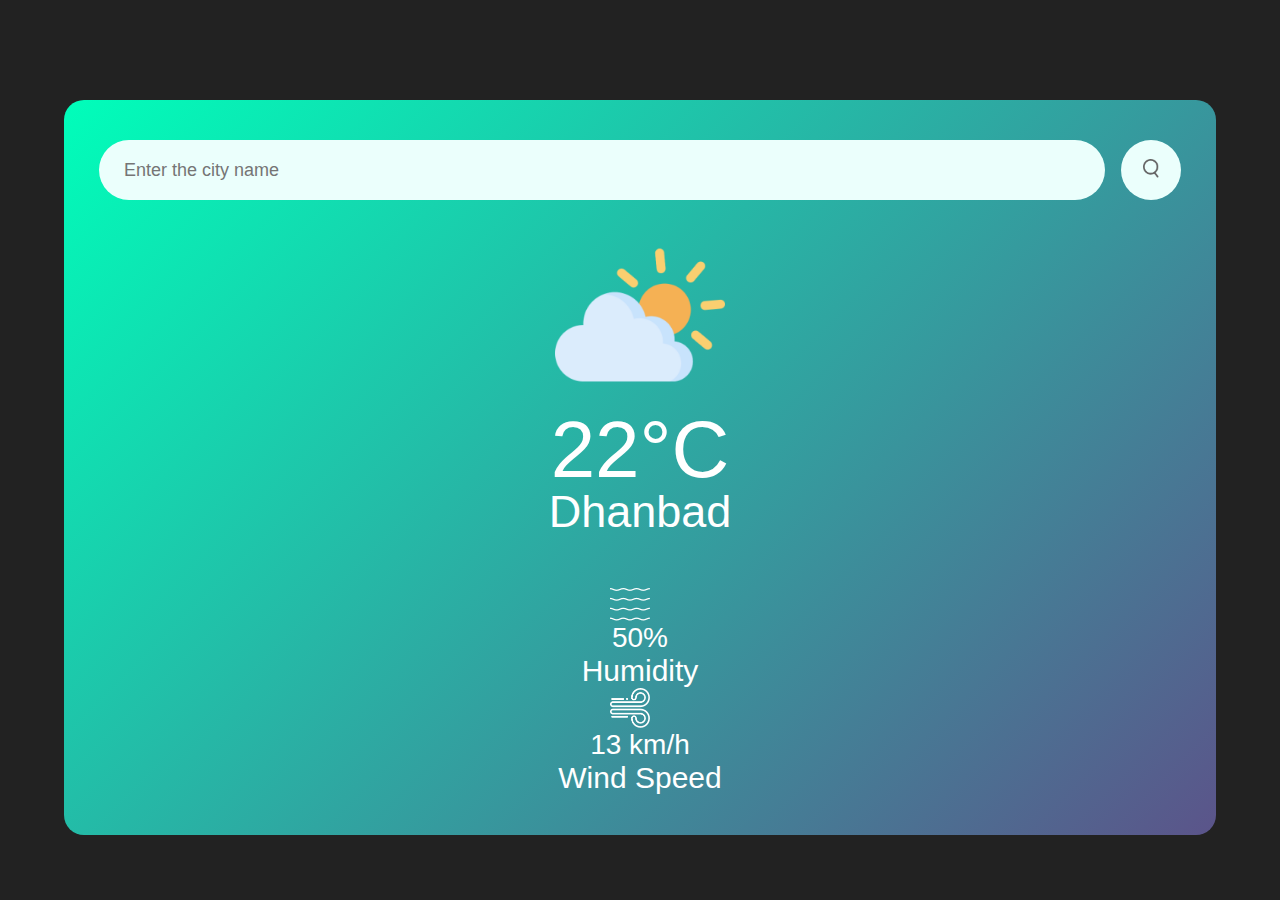
<file: index.html>
<!DOCTYPE html>
<html lang="en">
<head>
    <meta charset="UTF-8">
    <meta name="viewport" content="width=device-width, initial-scale=1.0">
    <title>Weather App</title>
    <link rel="stylesheet" href="styles.css">
</head>
<body>
    <div class="card">
        <div class="search">
            <input type="text" placeholder="Enter the city name" spellcheck="false">
            <button><img src="images/search.png" alt="Search"></button>
        </div>
        <div class="weather">
            <img src="images/mist.png" class="weather-icon">
            <h1 class="temp">22°C</h1>
            <h2 class="city">Dhanbad</h2>
            <div class="details">
                <div class="col">
                    <img src="images/humidity.png" alt="Humidity">
                    <div>
                        <p class="humidity">50%</p>
                        <p>Humidity</p>
                    </div>
                </div>
                <div class="col">
                    <img src="images/wind.png" alt="Wind Speed">
                    <div>
                        <p class="wind">13 km/h</p>
                        <p>Wind Speed</p>
                    </div>
                </div>
            </div>
        </div>
    </div>

    <script>
        const apiKey = "730434b37d0227b78d93b3c43194acaa";
        const apiUrl = "https://api.openweathermap.org/data/2.5/weather?units=metric&q=";
        
        const searchBox = document.querySelector(".search input");
        const searchBtn = document.querySelector(".search button");

        async function checkWeather(city) {
            const response = await fetch(apiUrl + city + `&appid=${apiKey}`);
            if (!response.ok) {
                alert("City not found!");
                return;
            }
            const data = await response.json();

            console.log(data);

            document.querySelector(".city").innerHTML = data.name;
            document.querySelector(".temp").innerHTML = Math.round(data.main.temp) + "°C";
            document.querySelector(".humidity").innerHTML = data.main.humidity + "%";
            document.querySelector(".wind").innerHTML = data.wind.speed + " km/h";
        }

        searchBtn.addEventListener("click", () => {
            checkWeather(searchBox.value);
        });
    </script>
</body>
</html>
</file>
<file: styles.css>
*{
    margin: 0;
    padding: 0;
    font-family: 'poppins' , sans-serif;
    box-sizing: border-box;
}
body{
    background-color: #222;
}
.card{
    width: 90%;
    max-height: 100%;
    background: linear-gradient(135deg,#00feba, #5b548a);
    color: #fff;
    margin: 100px auto 0;
    border-radius: 20px;
    padding: 40px 35px;
    text-align: center;
}
.search{
    width: 100%;
    display: flex;
    align-items: center;
    justify-content: space-between;
}
.search input{
    border: 0;
    outline: 0;
    background: #ebfffc;
    color: #555;
    padding: 10px 25px;
    height: 60px;
    border-radius: 30px;
    flex: 1;
    margin-right: 16px;
    font-size: 18px;
}
.search button{
    border: 0;
    outline: 0;
    background: #ebfffc;
    border-radius: 50%;
    width: 60px;
    height: 60px;
    cursor: pointer;
}
.search button img{
    width: 16px;
}
.weather-icon{
    width: 170px;
    margin-top: 30px;
}
.weather h1{
    font-size: 80px;
    font-weight: 500;
}
.weather h2{
    font-size: 45px;
    font-weight: 400;
    margin-top: -10px;
}
.details{
    display: inline-block;
    align-items: center;
    justify-content: space-between;
    padding: 0 50px;
    margin-top: 50px;
    font-size: 30px;
}
col{
    display: flex;
    align-items: center;
    text-align: left;
}
.col img{
    width: 40px;
    margin-right: 20px;
}
.humidity, .wind{
    font-size: 28px;
    margin-top: -6px;
}
</file>
